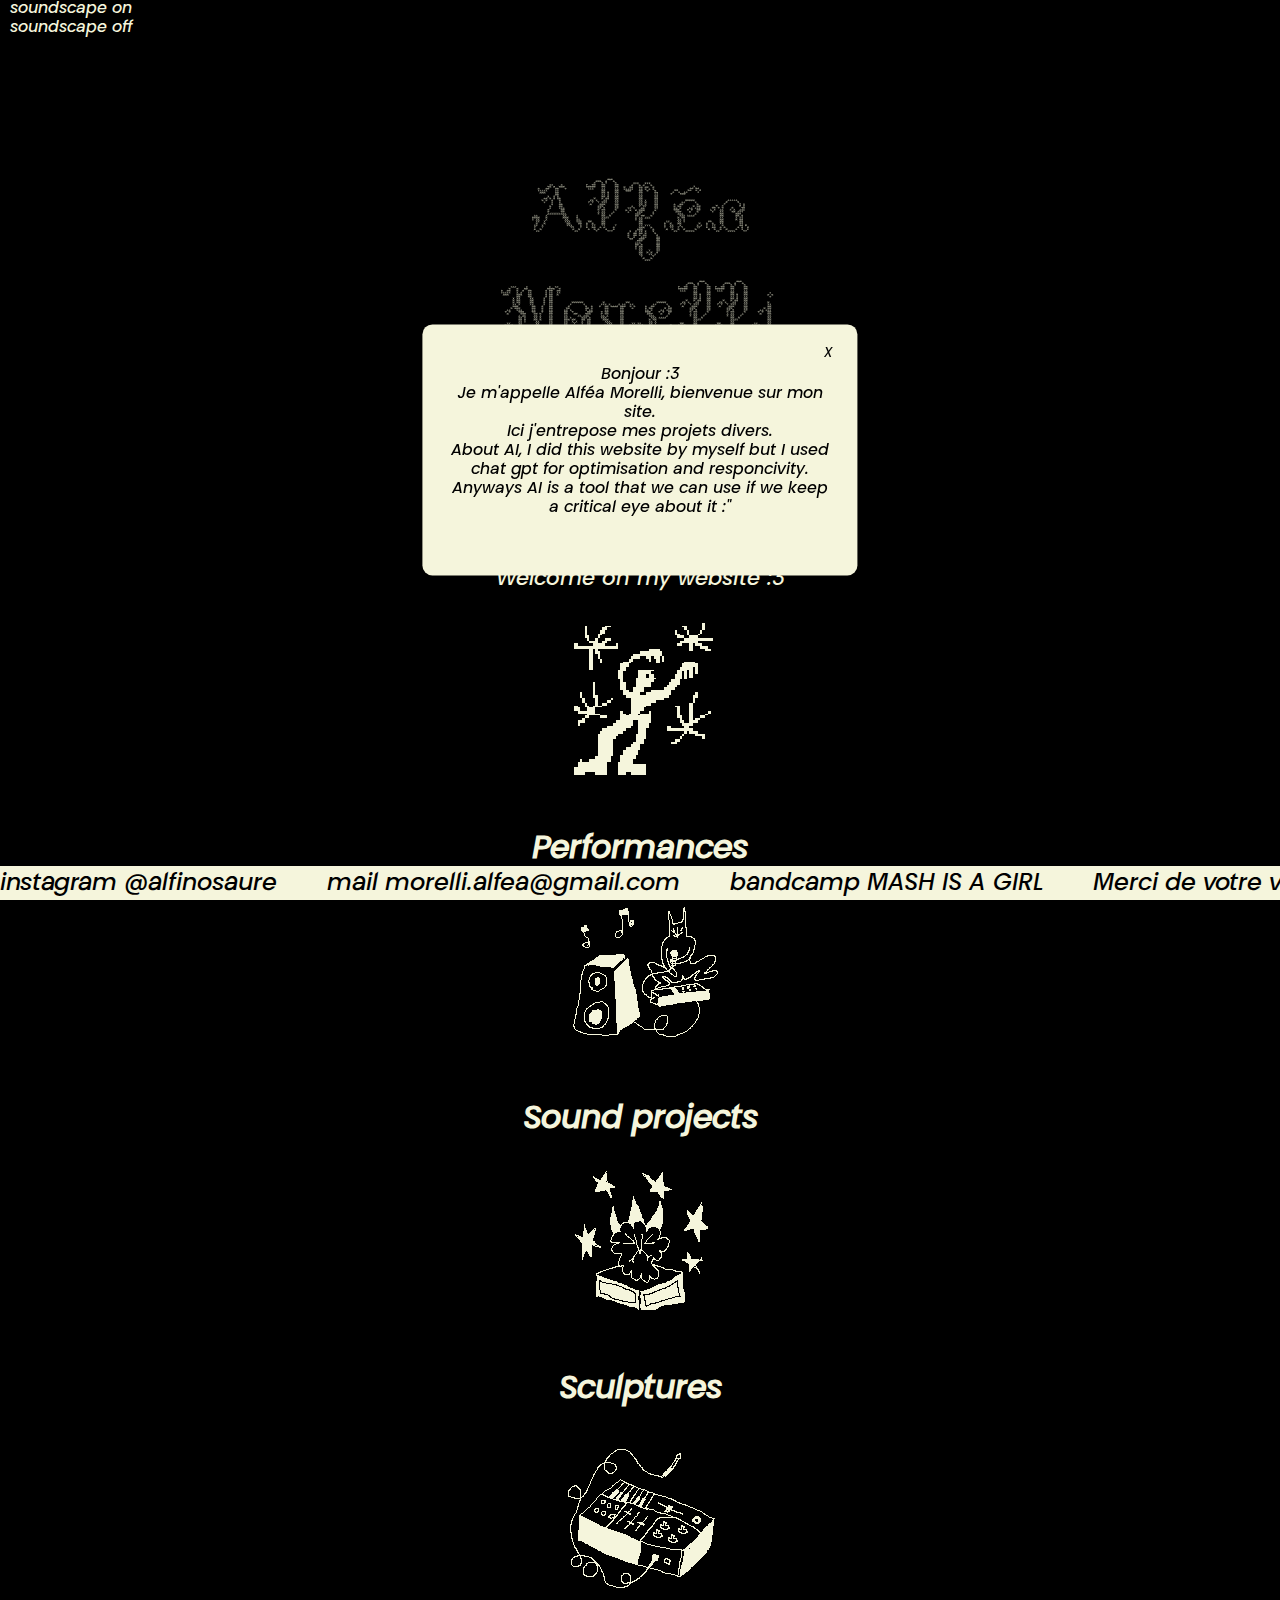
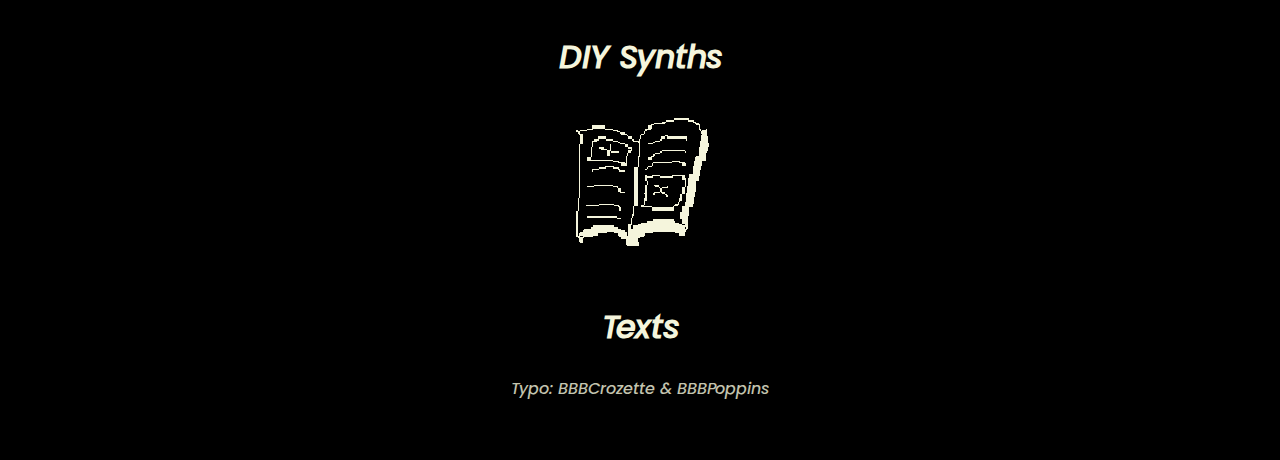
<file: index.html>
<!DOCTYPE html>
<html lang="fr">
<head>
    <meta charset="UTF-8">
    <meta name="viewport" content="width=device-width, initial-scale=1.0">
    <title>Alféa Morelli</title>
    <link rel="stylesheet" href="font.css">
    <link rel="stylesheet" href="var.css">
    <link rel="stylesheet" href="paragraphe.css">
    <link rel="stylesheet" href="index.css">
    <link rel="stylesheet" href="loading.css">

</head>
<body>

    
    <div id="loading-screen">
        <img src="images/spinner.png" alt="Chargement..." class="rotating-image">
        <p>...</p>
    </div>
    
    <!-- Pop-up -->
<div id="pop-up" style="display: none;">
    <button id="close">X</button>
    <p>Bonjour :3 <br>
        Je m'appelle Alféa Morelli, bienvenue sur mon site. <br>
        Ici j'entrepose mes projets divers. <br>
        About AI, I did this website by myself but I used chat gpt for optimisation and responcivity. Anyways AI is a tool that we can use if we keep a critical eye about it :"</p>
</div>
        </button>
        
    </div>

    <audio id="soundmood" src="soundscape/soundscape noise.mp3" ></audio>
    <div id="soundscape-buttons">
        <a href="javascript:void(0)" onclick="changeState(0)" class="bouton">soundscape on</a>
        <a href="javascript:void(0)" onclick="changeState(1)" class="bouton actif">soundscape off</a>
    </div>
    <script>
        function changeState(x) {
            // Sélectionner les boutons
            let boutons = document.querySelectorAll(".bouton");
            
            // Sélectionner l'élément audio
            let audio = document.getElementById("soundmood");

            // Mise à jour des classes pour les boutons
            for (let i = 0; i < boutons.length; i++) {
                boutons[i].classList.remove("actif");
            }
            boutons[x].classList.add("actif");

            // Lecture ou arrêt du son
            if (x === 0) {
                audio.play(); // Activer la lecture
            } else if (x === 1) {
                audio.pause(); // Mettre en pause
            }
        }
    </script>
   
   <div id="feedcentral">
    <p id="Titre">Alféa Morelli</p>
    <a href="index.html">
    <img src="images/bordereau.png" alt="">
    </a>
    <p id="Presentation">
        Bienvenue sur mon site internet :3<br>
        Welcome on my website :3
    </p>

    <!-- Image "Performances" cliquable -->
    <a href="performances.html">
        <img src="images/performances.png" alt="Performances">
    </a>
    <p id="SousTitres">Performances</p>

    <!-- Image "Sound Projects" cliquable -->
    <a href="sound.html">
        <img src="images/sound.png" alt="Sound projects">
    </a>
    <p id="SousTitres">Sound projects</p>

    <!-- Image "Sculptures" cliquable -->
    <a href="sculptures.html">
        <img src="images/sculptures.png" alt="Sculptures">
    </a>
    <p id="SousTitres">Sculptures</p>

    <!-- Image "DIY Synths" cliquable -->
    <a href="synths.html">
        <img src="images/synths.png" alt="DIY Synths">
    </a>
    <p id="SousTitres">DIY Synths</p>

        <!-- Image "Texts" cliquable -->
        <a href="texts.html">
            <img src="images/Texts.png" alt="Texts">
        </a>
        <p id="SousTitres">Texts</p>

    <p id="credits">Typo: BBBCrozette & BBBPoppins</p>
</div>

<div id="banniere-defilante">
    <div class="contenu-banniere">
        <span>instagram @alfinosaure</span>
        <span>mail morelli.alfea@gmail.com</span>
        <span>bandcamp MASH IS A GIRL</span>
        <span>Merci de votre visite !</span>
    </div>
</div>

</body>
<script src="script.js"></script>


</html>
</file>
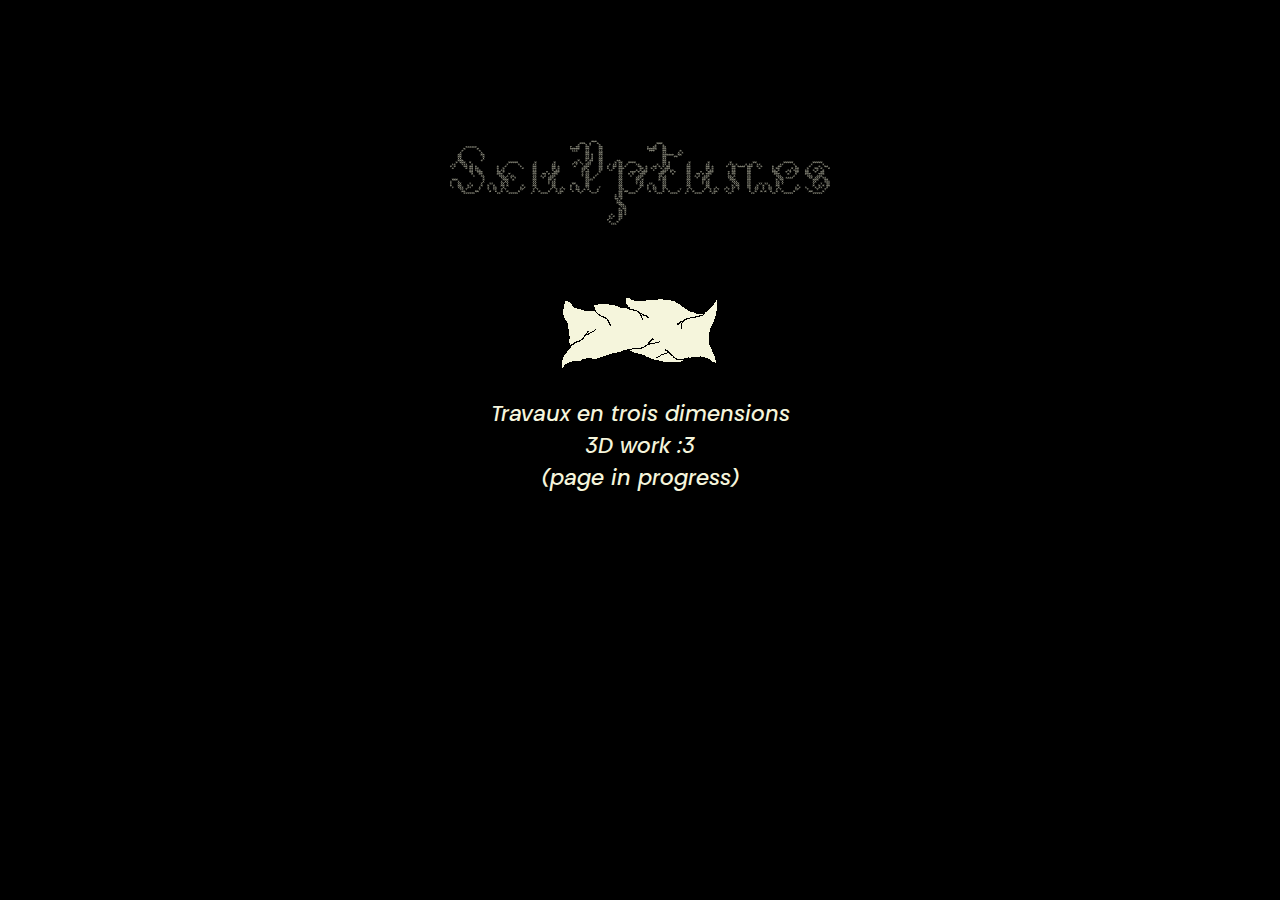
<file: sculptures.html>
<!DOCTYPE html>
<html lang="fr">
<head>
    <meta charset="UTF-8">
    <meta name="viewport" content="width=device-width, initial-scale=1.0">
    <title>Sound</title>
    <link rel="stylesheet" href="font.css">
    <link rel="stylesheet" href="var.css">
    <link rel="stylesheet" href="paragraphe.css">
    <link rel="stylesheet" href="styleSculptures.css">
    <link rel="stylesheet" href="loading.css">
</head>

<body>

    <div id="loading-screen">
        <img src="images/spinner.png" alt="Chargement..." class="rotating-image">
        <p>sound projects</p>
    </div>

    <div id="feedcentral">
        <p id="Titre">Sculptures</p>
        <a href="index.html">
            <img src="images/bordereau.png" alt="home">
        </a>
        <p id="Presentation">
            Travaux en trois dimensions<br>
            3D work :3 <br>
            (page in progress)
        </p>


        <script src="script.js"></script>

<body>
</file>
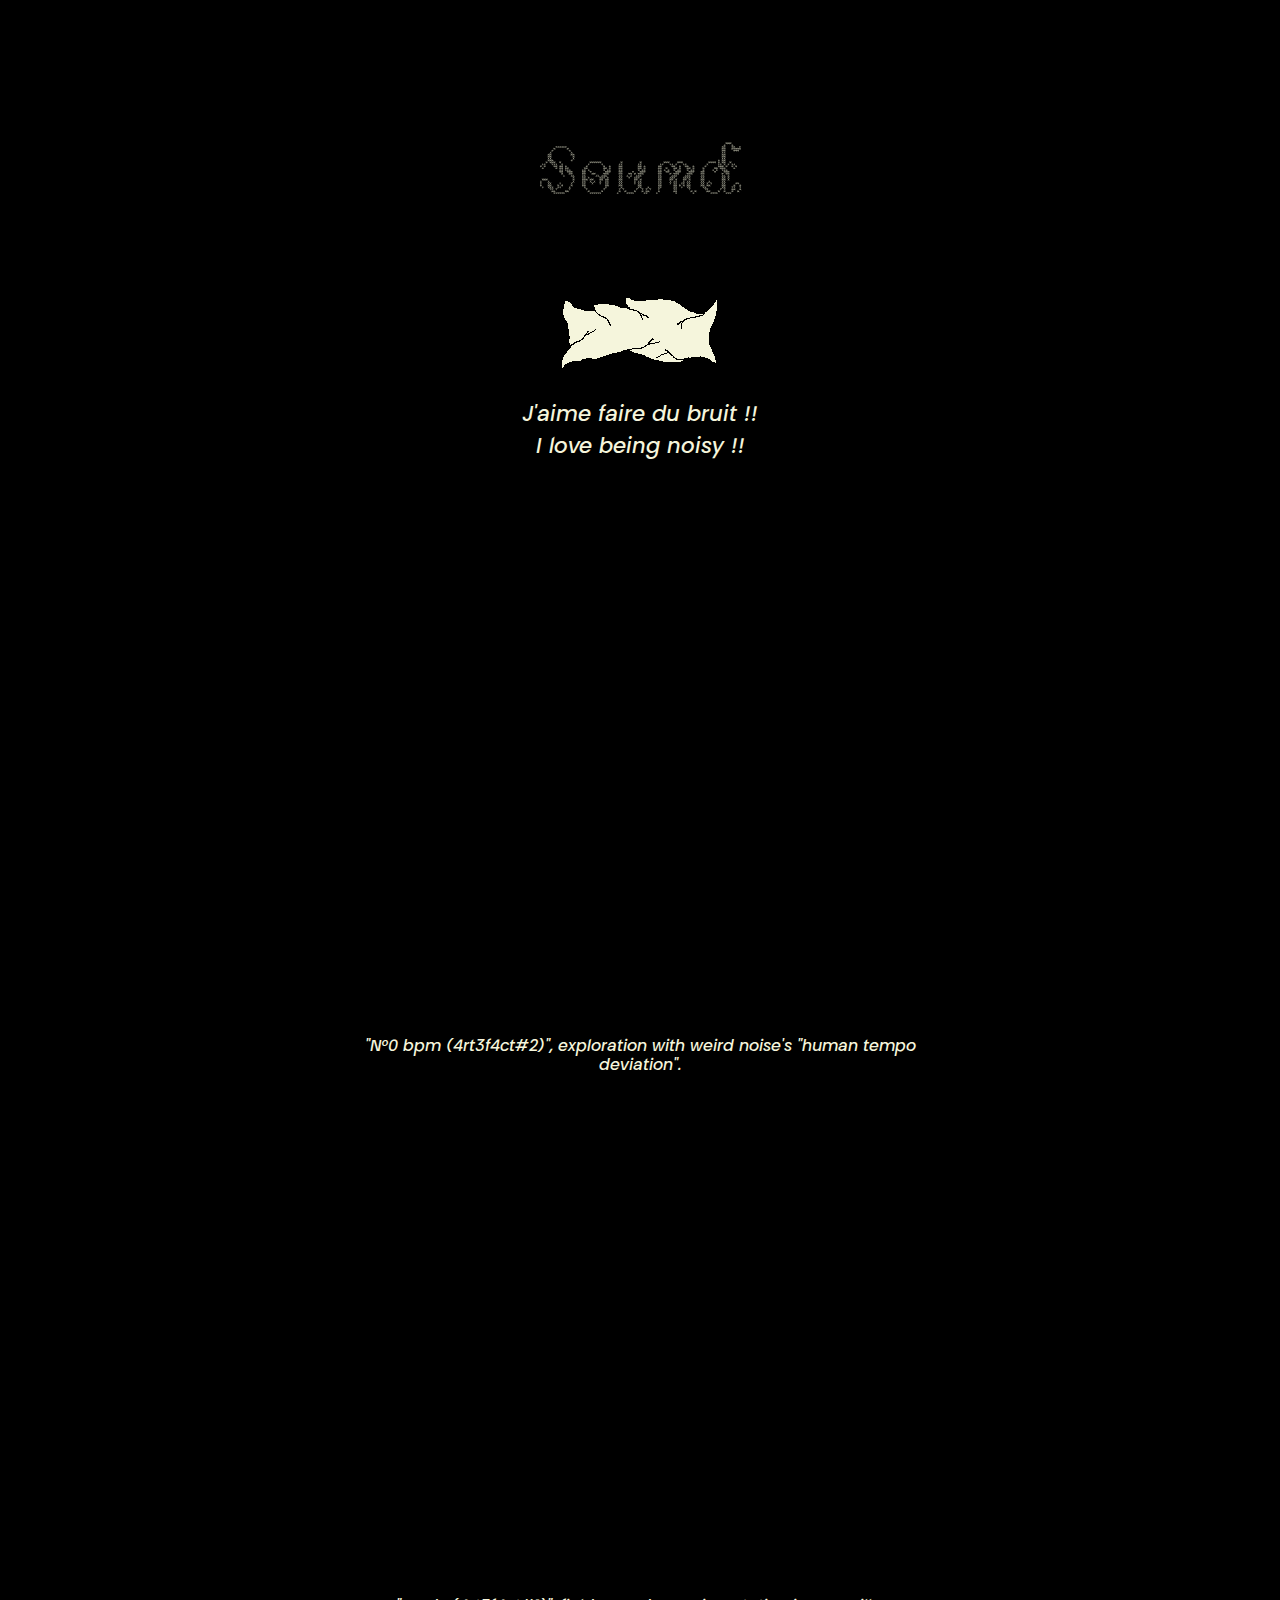
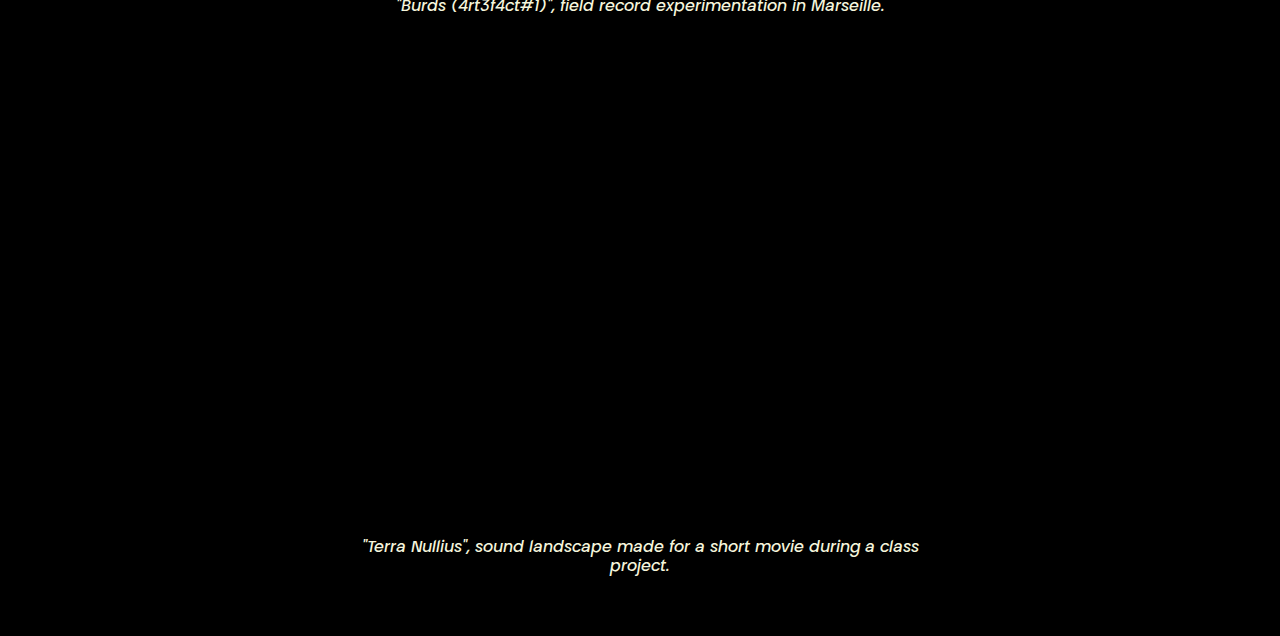
<file: sound.html>
<!DOCTYPE html>
<html lang="fr">
<head>
    <meta charset="UTF-8">
    <meta name="viewport" content="width=device-width, initial-scale=1.0">
    <title>Sound</title>
    <link rel="stylesheet" href="font.css">
    <link rel="stylesheet" href="var.css">
    <link rel="stylesheet" href="paragraphe.css">
    <link rel="stylesheet" href="styleSound.css">
    <link rel="stylesheet" href="loading.css">
</head>
<body>

    <div id="loading-screen">
        <img src="images/spinner.png" alt="Chargement..." class="rotating-image">
        <p>sound projects</p>
    </div>

    <div id="feedcentral">
        <p id="Titre">Sound</p>
        <a href="index.html">
            <img src="images/bordereau.png" alt="home">
        </a>
        <p id="Presentation">
            J'aime faire du bruit !!<br>
            I love being noisy !!
        </p>
    </div> 

    <main id="feed">
        <!-- Projet sonore 1 : N°0 bpm (4rt3f4ct#2) -->
        <div class="sound-item">
            <iframe loading="lazy" style="border: 0; width: 350px; height: 442px;" 
                src="https://bandcamp.com/EmbeddedPlayer/track=3988334442/size=large/bgcol=ffffff/linkcol=333333/tracklist=false/transparent=true/" 
                seamless>
                <a href="https://mashisagirl.bandcamp.com/track/n-0-bpm-4rt3f4ct-2">N°0 bpm (4rt3f4ct#2) by MASH IS A GIRL</a>
            </iframe>
            <p class="sound-description">
                "N°0 bpm (4rt3f4ct#2)", exploration with weird noise's "human tempo deviation".
            </p>
        </div>
    
        <!-- Projet sonore 2 : Burds (4rt3f4ct#1) -->
        <div class="sound-item">
            <iframe loading="lazy" style="border: 0; width: 350px; height: 442px;" 
                src="https://bandcamp.com/EmbeddedPlayer/track=1325656042/size=large/bgcol=ffffff/linkcol=333333/tracklist=false/transparent=true/" 
                seamless>
                <a href="https://mashisagirl.bandcamp.com/track/burds-4rt3f4ct-1">Burds (4rt3f4ct#1) by MASH IS A GIRL</a>
            </iframe>
            <p class="sound-description">
                "Burds (4rt3f4ct#1)", field record experimentation in Marseille.
            </p>
        </div>
    
        <!-- Projet sonore 3 : Terra Nullius -->
        <div class="sound-item">
            <iframe loading="lazy" style="border: 0; width: 350px; height: 442px;" 
                src="https://bandcamp.com/EmbeddedPlayer/track=4203798507/size=large/bgcol=ffffff/linkcol=333333/tracklist=false/transparent=true/" 
                seamless>
                <a href="https://mashisagirl.bandcamp.com/track/terra-nullius">Terra Nullius by MASH IS A GIRL</a>
            </iframe>
            <p class="sound-description">
                "Terra Nullius", sound landscape made for a short movie during a class project.
            </p>
        </div>
        <script src="script.js"></script>
    </main>
</file>
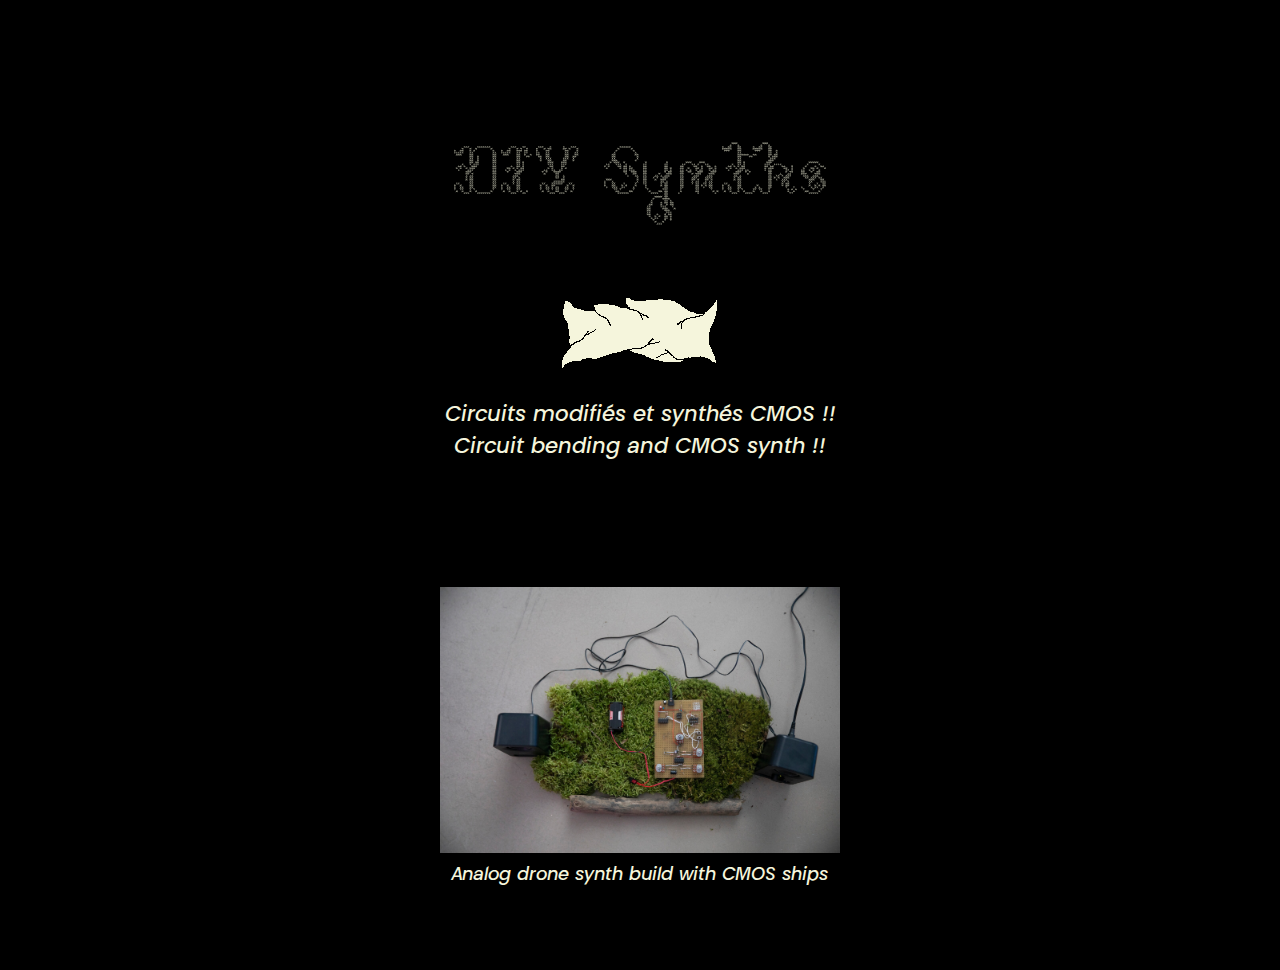
<file: synths.html>
<!DOCTYPE html>
<html lang="fr">
<head>
    <meta charset="UTF-8">
    <meta name="viewport" content="width=device-width, initial-scale=1.0">
    <title>Synths</title>
    <link rel="stylesheet" href="font.css">
    <link rel="stylesheet" href="var.css">
    <link rel="stylesheet" href="paragraphe.css">
    <link rel="stylesheet" href="styleSynths.css">
    <link rel="stylesheet" href="loading.css">
</head>
<body>

    <div id="loading-screen">
        <img src="images/spinner.png" alt="Chargement..." class="rotating-image">
        <p>...</p>
    </div>
    
    <div id="feedcentral">
        <p id="Titre">DIY Synths</p>
        <a href="index.html">
            <img src="images/bordereau.png" alt="home">
        </a>
        <p id="Presentation">
            Circuits modifiés et synthés CMOS !! <br>
            Circuit bending and CMOS synth !!
        </p>
    </div> 

    <main id="synths-feed">
        <!-- Section 1 -->
        <div class="section">
            <img src="images/synths/synth1.jpg" alt="Synthétiseur 1">
            <p class="description">Analog drone synth build with CMOS ships</p>
        </div>


    </main>

    <script src="script.js"></script>
</body>
</html>
</file>
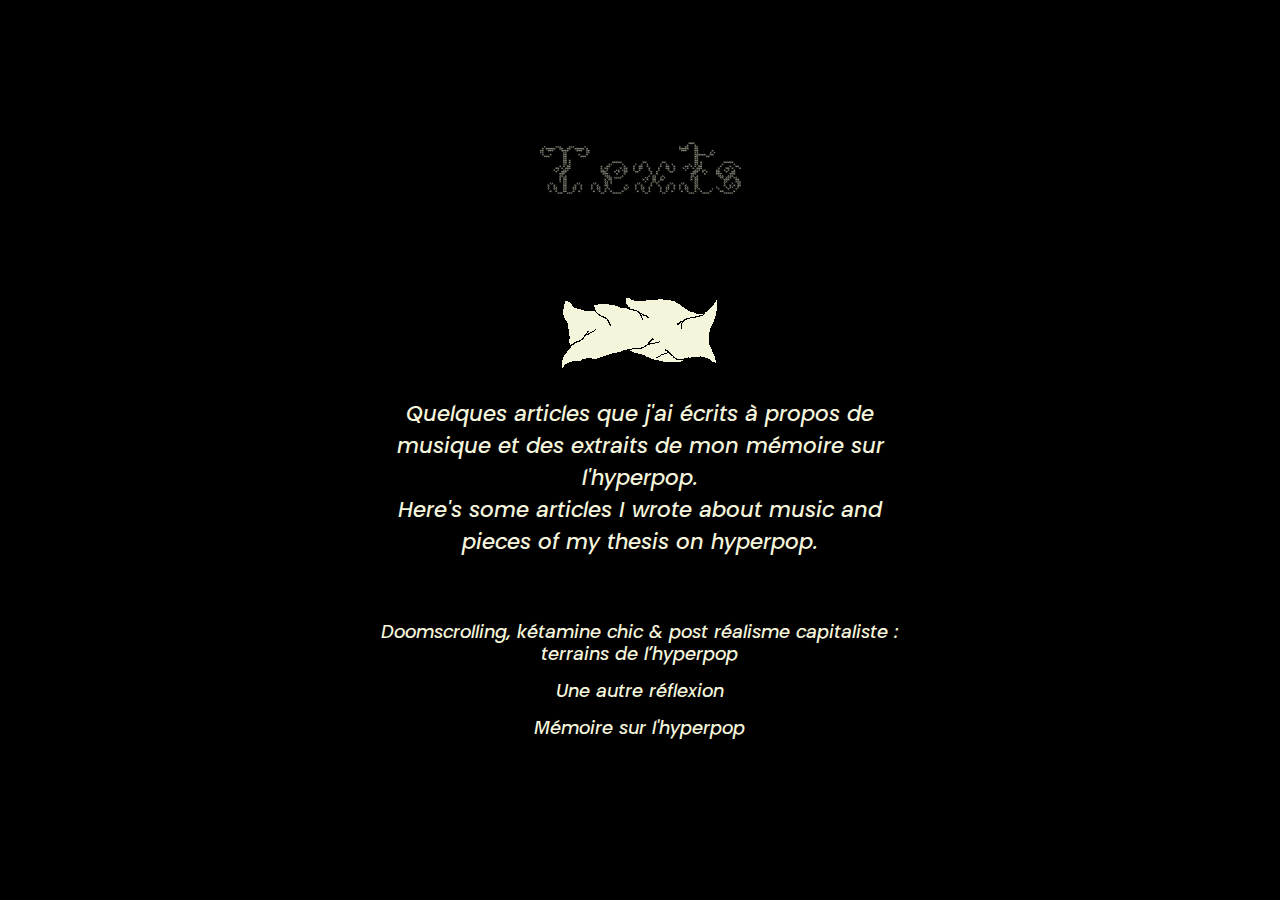
<file: texts.html>
<!DOCTYPE html>
<html lang="fr">
<head>
    <meta charset="UTF-8">
    <meta name="viewport" content="width=device-width, initial-scale=1.0">
    <title>Texts</title>
    <link rel="stylesheet" href="font.css">
    <link rel="stylesheet" href="var.css">
    <link rel="stylesheet" href="paragraphe.css">
    <link rel="stylesheet" href="styleTexts.css">
</head>

<body>
    <div id="feedcentral">
        <p id="Titre">Texts</p>
        <a href="index.html">
            <img src="images/bordereau.png" alt="home">
        </a>
        <p id="Presentation">
            Quelques articles que j'ai écrits à propos de musique et des extraits de mon mémoire sur l'hyperpop.<br>
            Here's some articles I wrote about music and pieces of my thesis on hyperpop.
        </p>
    </div> 

    <div id="feedArticles">
        <ul class="article-list">
            <li class="article-item">
                <a href="textes/doomscrolling.pdf" target="_blank" class="pdf-link">
                    Doomscrolling, kétamine chic & post réalisme capitaliste : <br>terrains de l’hyperpop
                </a>
            </li>
            <li class="article-item">
                <a href="textes/article2.pdf" target="_blank" class="pdf-link">
                    Une autre réflexion
                </a>
            </li>
            <li class="article-item">
                <a href="textes/memoire.pdf" target="_blank" class="pdf-link">
                    Mémoire sur l'hyperpop
                </a>
            </li>
        </ul>
    </div>
</body>
</html>
</file>
<file: font.css>
@font-face {
    
    font-family: "Crozet";
    src: url("fonts/Crozet-Regular.otf");

}

@font-face {
    
    font-family: "Supria";
    src: url("fonts/SupriaSans-Regular.otf");

}

@font-face {
    
    font-family: "Poppins Italic";
    src: url("fonts/BBBPoppinsTN-TextRegularItalic.otf");

}

@font-face {
    font-family: "Homoneta Regular";
    src: url(fonts/Homoneta-Regular.otf);
}

@font-face {
    font-family: "Homoneta Italic";
    src: url(fonts/Homoneta-Italic.otf);
}



/* Variables pour les typographies */
:root {
    --font-main: "Crozet";
    --font-secondary: "Supria";
    --font-italic: "Poppins Italic";
    --font-text: "Homoneta Regular";
    --font-text-italic: "Homoneta Italic"
}
</file>
<file: var.css>
:root {
    --main-bg-color: black;
    --main-text-color: beige;
    --feed-bg-color: rgba(0, 0, 0, 0.868);
    --border-color: beige;
}
</file>
<file: paragraphe.css>
/* Style pour le titre principal */
#Titre {
    color: var(--main-text-color);
    font-size: clamp(24pt, 5vw, 50pt); /* Responsive: min 24pt, max 50pt */
    font-family: var(--font-main); /* Utilisation d'une police principale */
    text-align: center;
    margin-bottom: 1em;
}

/* Style pour le texte de présentation */
#Presentation {
    font-family: var(--font-italic);
    color: var(--main-text-color);
    font-size: clamp(10pt, 3vw, 16pt); /* Responsive: min 10pt, max 16pt */
    line-height: 1.5; /* Espacement des lignes */
    margin-bottom: 1em;
}


/* Style pour les sous-titres */
#SousTitres {
    font-family: var(--font-italic);
    color: var(--main-text-color);
    font-size: clamp(14pt, 4vw, 24pt); /* Responsive: min 14pt, max 24pt */
    font-weight: bold;
    margin-top: 1.5em;
    margin-bottom: 0.5em;
}

/* Style pour les crédits */
#credits {
    font-family: var(--font-italic);
    color: var(--main-text-color);
    font-size: clamp(6pt, 2vw, 12pt); /* Responsive: min 6pt, max 12pt */
    text-align: center;
    margin-top: 2em;
    margin-bottom: 0;
    opacity: 0.8; /* Légère transparence */
}

/* Style pour le conteneur central */
#feedcentral {
    font-family: var(--font-main);
    position: relative;
    text-align: center;
    width: 40%;
    height: auto;
    margin-top: 10%;
    margin: 40px auto;
    padding: 20px 30px;
    background-color: var(--feed-bg-color); /* Fond noir avec transparence */
    overflow-y: auto;
    overflow-x: hidden;
}
</file>
<file: index.css>
#pop-up {
    background-color: var(--main-text-color);
    font-family: var(--font-italic);
    width: clamp(250px, 30%, 600px); /* Largeur responsive : min 250px, max 600px */
    min-height: 200px; /* Hauteur minimale */
    max-height: 90vh; /* Limite la hauteur à 90% de la hauteur de l'écran */
    position: fixed; /* Fixe la position par rapport à la fenêtre */
    top: 50%; /* Centre verticalement */
    left: 50%; /* Centre horizontalement */
    transform: translate(-50%, -50%); /* Corrige le décalage dû à top et left */
    margin: 0; /* Pas de marge supplémentaire nécessaire pour le centrage */
    text-align: center;
    z-index: 9998; /* Toujours au-dessus des autres éléments */
    padding: clamp(10px, 2vw, 30px); /* Padding responsive, avec un minimum et un maximum */
    overflow: auto; /* Gère le défilement si le contenu dépasse */
    border-radius: 10px; /* Coins légèrement arrondis */
}

#close {
    font-family: var(--font-italic);
    background: none;
    width: clamp(20px, 4vw, 40px); /* Taille ajustable */
    height: clamp(20px, 4vw, 40px);
    border: none; /* Supprime la bordure */
    position: absolute; /* Place le bouton au coin de la pop-up */
    top: 10px; /* Fixe l'espace par rapport au haut */
    right: 10px; /* Fixe l'espace par rapport à la droite */
    cursor: pointer; /* Change le curseur pour indiquer que c'est cliquable */
    z-index: 9999; /* Place le bouton au-dessus du contenu */
    padding: 0; /* Supprime tout espace interne */
}


body {
    margin: 0;
    padding: 0;
    box-sizing: border-box;
   /* background-image: url("/images/fond.png");*/
   background-color: var(--main-bg-color);
    background-size: cover;
    background-position: center;
    background-attachment: fixed;
}



.bouton {
    font-family: var(--font-italic);
    display: block;
    color: var(--main-text-color);
    text-decoration: none; /* Supprime le soulignement (au cas où) */
    margin-left: clamp(5px, 5vw, 10px); /* Marge responsive à gauche */
}

/* Style pour le bouton actif avec clignotement */
.bouton.actif {
    font-family: var(--font-italic);
    display: block;
    color:var(--main-text-color);
    animation: clignoter 1s infinite; /* Applique l'animation */
}

/* Animation pour le clignotement */
@keyframes clignoter {
    0%, 100% {
        opacity: 1; /* Complètement visible */
    }
    50% {
        opacity: 0.5; /* Semi-transparent */
    }
}
@keyframes borderClignoter {
    0%, 100% {
        border-color: var(--main-text-color); /* Couleur initiale */
    }
    50% {
        border-color: transparent; /* Bordure invisible */
    }
}



.img_feed{
    
    display: block;
    margin-left: 10pt;
    margin-right: 10pt;
    
}

/* Style de base pour les images */
img {
    display: block;
    max-width: 100%; /* Adapte l'image à son conteneur */
    margin: 20px auto; /* Centre les images et ajoute un espacement */
    transition: transform 0.3s ease, opacity 0.3s ease; /* Transition fluide */
}

/* Effet au survol */
img:hover {
    transform: scale(1.1); /* Agrandit l'image à 110% */
    opacity: 0.9; /* Légère transparence */
    cursor: pointer; /* Indique que l'image est interactive */
}

#banniere-defilante {
    position: fixed; /* Toujours visible en bas */
    bottom: 0; /* Aligné en bas de la page */
    width: 100vw; /* Utilise 100% de la largeur de l'écran */
    background-color: var(--main-text-color); /* Fond */
    color: var(--main-bg-color); /* Couleur du texte */
    font-family: var(--font-italic); /* Police du texte */
    font-size: 18pt; /* Taille du texte */
    display: flex;
    overflow: hidden; /* Masque le texte en dehors de la zone visible */
    border-top: 2px solid beige; /* Ligne séparatrice */
    height: 24pt; /* Hauteur de la bannière */
    z-index: 1000; /* S'assure que la bannière reste visible */
}


/* Contenu de la bannière */
.contenu-banniere {
    display: flex; /* Les textes sont alignés horizontalement */
    justify-content: start; /* Alignement initial */
    align-items: center; /* Centre verticalement le texte */
    animation: defilement 15s linear infinite; /* Animation pour le défilement */
}

/* Texte de la bannière */
.contenu-banniere span {
    margin-right: 50px; /* Espace entre les phrases */
    white-space: nowrap; /* Pas de retour à la ligne */
}

/* Animation pour le défilement */
@keyframes defilement {
    from {
        transform: translateX(100%); /* Commence hors de l'écran à droite */
    }
    to {
        transform: translateX(-100%); /* Termine hors de l'écran à gauche */
    }
}
</file>
<file: loading.css>
/* Conteneur principal */
#loading-screen {
    position: fixed;
    top: 0;
    left: 0;
    width: 100%;
    height: 100%;
    background-color: var(--main-bg-color); /* Couleur de fond */
    display: flex;
    justify-content: center;
    align-items: center;
    flex-direction: column;
    z-index: 10000; /* Toujours au-dessus */
    color: var(--main-text-color) /* Couleur du texte */
}

/* Image PNG avec rotation */
.rotating-image {
    width: 80px; /* Ajustez la taille de l'image */
    height: 80px;
    animation: rotate 1s linear infinite; /* Animation de rotation */
}

/* Animation de rotation */
@keyframes rotate {
    from {
        transform: rotate(0deg);
    }
    to {
        transform: rotate(360deg);
    }
}

/* Texte sous le spinner */
#loading-screen p {
    margin-top: 10px;
    font-family: var(--font-italic);
    font-size: 18px;
}
</file>
<file: styleSculptures.css>
body{
    background-color: var(--main-bg-color);
}
</file>
<file: styleSound.css>
/* Styles globaux */
body {
 background-color: var(--main-bg-color);

}

#feedcentral {
    text-align: center;
    padding: 20px;
    background-color: var(--main-bg-color);
 
}



/* Feed principal */
#feed {
    display: flex;
    flex-direction: column;
    gap: 20px;
    padding: 20px;
    align-items: center;
}

/* Style des projets sonores */
.sound-item {
    width: 100%;
    max-width: 600px;
    background-color: var(--main-bg-color);
    border-radius: 10px;
    padding: 15px;
    text-align: center;
}

.sound-item img {
    width: 100%;
    height: auto;
    border-radius: 10px;
    margin-bottom: 10px;
}

.sound-title {
    font-size: 1.5rem;
    margin: 10px 0;
    color: var(--main-text-color);
}

.sound-description {
    font-family: var(--font-italic);
    font-size: 1rem;
    margin-top: 10px;
    color: var(--main-text-color);
}

audio {
    width: 100%;
    margin-top: 10px;
    border-radius: 5px;
}
</file>
<file: styleSynths.css>
/* Styles globaux */
body {
    background-color: var(--main-bg-color);
   
   }
   
   #feedcentral {
       text-align: center;
       padding: 20px;
       background-color: rgba(0, 0, 0, 0.8);
       box-shadow: 0 4px 10px rgba(0, 0, 0, 0.5);
   }
   
   
   
   /* Feed principal */
   #feed {
       display: flex;
       flex-direction: column;
       gap: 20px;
       padding: 20px;
       align-items: center;
   }

   /* Style pour le feed des synthés */
#synths-feed {
    font-family: var(--font-main); /* Police héritée */
    text-align: center; /* Centre les contenus */
    width: 60%; /* Légèrement plus large que #feedcentral */
    margin: 40px auto; /* Centre avec un espacement vertical */
    padding: 20px 30px; /* Espacement interne */


    overflow-y: auto; /* Défilement vertical */
    overflow-x: hidden; /* Pas de défilement horizontal */
}




/* Style pour les sections des synthés */
#synths-feed .section {
    font-family: var(--font-italic); /* Police pour le texte */
    margin: 20px auto; /* Espacement entre les sections */
    text-align: center; /* Centre les contenus */
}

/* Style pour les descriptions */
#synths-feed .section p {
    color: var(--main-text-color); /* Couleur du texte */
    font-size: clamp(12px, 2vw, 18px); /* Texte responsive */
    line-height: 1.5; /* Améliore l'espacement des lignes */
    margin-top: 10px; /* Espacement au-dessus */
}

/* Style pour les images */
#synths-feed .section img {
    width: 100%; /* Adapte l'image à la largeur du conteneur */
    max-width: 400px; /* Taille maximale pour éviter une image trop grande */
    height: auto; /* Conserve les proportions */
    display: block; /* Supprime les espaces indésirables autour de l'image */
    margin: 0 auto; /* Centre l'image horizontalement */

}
</file>
<file: styleTexts.css>
/* Fond global */
body {
    background-color: var(--main-bg-color);
    color: var(--main-text-color);
}

/* Conteneur central */
#feedcentral {
    text-align: center;
    padding: 20px;
    background-color: var(--feed-bg-color);
    box-shadow: 0 4px 10px rgba(0, 0, 0, 0.5);
    margin-bottom: 20px;
}

/* Liste des articles */
.article-list {
    list-style: none;
    padding: 0;
    margin: 0 auto; /* Centre la liste */
    text-align: center; /* Centre le texte */
    width: 60%; /* Ajuste la largeur de la liste */
}

/* Style des titres d'articles */
.article-item {
    font-family: var(--font-italic); /* Police en italique */
    font-size: clamp(14px, 2vw, 18px); /* Responsive */
    color: var(--main-text-color);
    margin: 15px 0; /* Espacement entre les titres */
    cursor: pointer;
    transition: color 0.3s ease, transform 0.3s ease; /* Transition douce */
}

.article-item:hover {
    color: powderblue; /* Changement de couleur au survol */
    transform: scale(1.05); /* Léger agrandissement au survol */
}

.pdf-link {
    font-family: var(--font-italic); /* Utilise votre police italique */
    color: var(--main-text-color); /* Couleur principale du texte */
    text-decoration: none; /* Supprime le soulignement */
    transition: color 0.3s ease;
}

.pdf-link:hover {
    color: powderblue; /* Change la couleur au survol */
    text-decoration: underline; /* Ajoute un soulignement */
}
</file>
